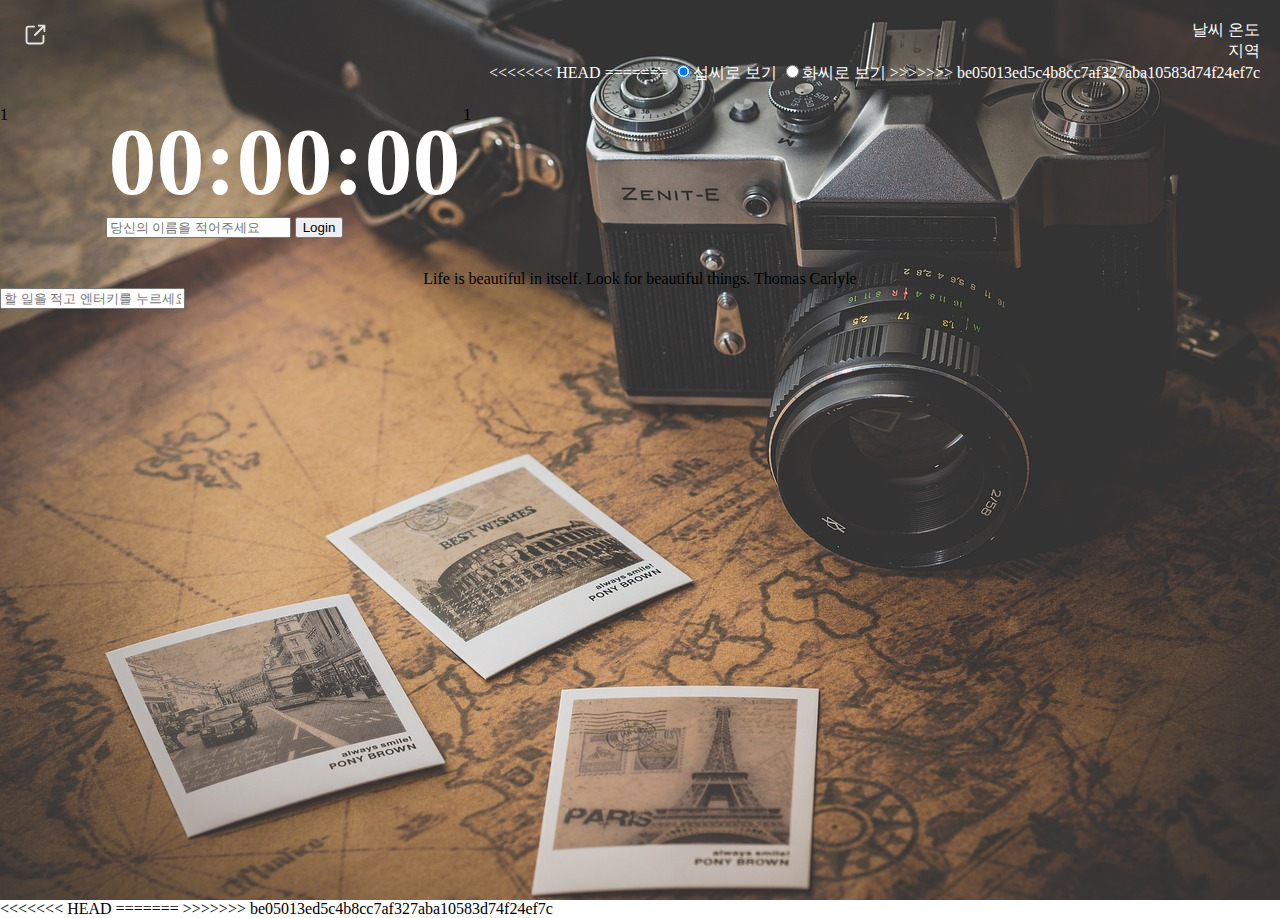
<file: index.html>
<!DOCTYPE html>
<html lang="en">
<head>
    <meta charset="UTF-8">
    <meta name="viewport" content="width=device-width, initial-scale=1.0">
    <link rel="stylesheet" href="style.css">
    <title>인덱스</title>
</head>
<body>
    <div id="main">
        <div id="container" class="container">

            <!-- 모달 -->
            <div id="linkaddModal" class="linkadd_modal" style="display: none;">
                <div class="modal-content">
                <!-- 모달 내용 -->
                    <div class="row">
                        <div>Creating a link</div>
                        <div class="close" onclick="closelinkaddModal()">&times;</div>
                    </div>
                    <div class="padding">Title</div>
                    <input id="title" class="padding" type="text" />
                    <div class="padding">Links</div>
                    <input id="link" class="padding" type="text" />
                    <div class="padding"><button onclick="submitlink()">눌러줄래?</button></div>
                </div>
            </div>

            <!-- 모달 -->
            <div id="myModal" class="link_modal" style="display: none;">
                <div class="modal-content">
                <!-- 모달 내용 -->
                    <div class="row">
                        <div onclick="openlinkaddModal()">링크 추가</div>
                        <div class="close" onclick="closeModal()">&times;</div>
                    </div>
                </div>
            </div>
            
            <!-- 링크 -->
            <div class="link" onclick="openModal()">
                <div class="link_svg">
                    <img src="svg/link.svg" alt="SVG Image" style="width: 30px; height: 30px; color: white;"/>
                </div>
                <ul id="link_ul">

                </ul>
            </div>


            <div></div>
            <div id="weather" class="weather">
                <span>날씨</span>
                <span>온도</span>
                <div>지역</div>
<<<<<<< HEAD
=======
                <input type="radio" id="temp"  value="celci" checked="checked">섭씨로 보기
                <input type="radio" id="temp"  value="fehren">화씨로 보기
>>>>>>> be05013ed5c4b8cc7af327aba10583d74f24ef7c
            </div>
            <div>1</div>
            <div>
                <div id="clock" class="clock"> 00:00:00 </div>
                <div>
                    <form id="Login" class="hidden">
                        <input type="text" id="name" placeholder="당신의 이름을 적어주세요" required maxlength="10">
                        <input type="submit" value="Login" />
                    </form>
                    <h1 id="h1" class="login"></h1>
                </div>
            </div>
            <div>1</div>
        </div>   


        <div id="quote" class="quote">
            <span>명언</span>
            <span>작가</span>
        </div>
        <!-- toDo 리스트 -->
        <form id="frmToDo">
            <input type="text" placeholder="할 일을 적고 엔터키를 누르세요." required />
        </form>

        <ul id="lstToDo">
            <!-- <li>
                <span>밥먹기</span>
            </li>
            <li>잠자기</li> -->
        </ul>
    </div> 

    <script src='js/script.js'></script>
    <script src='js/timer.js'></script>
    <script src='js/quotes.js'></script>
    <script src='js/background.js'></script>
    <script src='js/weather.js'></script>
    <script src="js/todo.js"></script>

</body>
<<<<<<< HEAD
<script>
    const TITLE_LINK = "titlelink";
    let Title_Link_array = []
    window.onload = function() {
        const lstitlelink = localStorage.getItem(TITLE_LINK);
        if(lstitlelink !== null) {
            const parseLstitlelink = JSON.parse(lstitlelink);
            Title_Link_array = parseLstitlelink
            parseLstitlelink.forEach(element => displaylinktitle(element));
        }
    }

    const displaylinktitle = (arg) => {
        const liqw = document.getElementById('link_ul'); // ul 요소 가져오기
        const li = document.createElement("li"); // li 요소 생성
        li.innerText = arg.title; // li 요소의 id 설정

        const span = document.createElement("span"); // span 요소 생성
        span.innerText = arg.link; // span 요소의 텍스트 내용 설정

        liqw.appendChild(li); // ul 요소에 li 요소 추가
        liqw.appendChild(span)
    }

    // 모달 열기
    function openModal() {
    const modal = document.getElementById('myModal');
    modal.style.display = 'block';
    }

    // 모달 닫기
    function closeModal() {
    const modal = document.getElementById('myModal');
    modal.style.display = 'none';
    }

    // 모달 외부 클릭 시 닫기
    window.onclick = function(event) {
    const modal = document.getElementById('myModal');
    if (event.target === modal) {
        modal.style.display = 'none';
    }
    }

    function openlinkaddModal() {
        const linkaddmodal = document.getElementById('linkaddModal');
        linkaddmodal.style.display = 'block';
        const modal = document.getElementById('myModal');
        modal.style.display = 'none';
    }

    // 모달 닫기
    function closelinkaddModal() {
        const linkaddmodal = document.getElementById('linkaddModal');
        linkaddmodal.style.display = 'none';
    }

    function submitlink() {
        const title_link = {
        title : document.querySelector("#linkaddModal #title").value,
        link : document.querySelector("#linkaddModal #link").value
        };
        Title_Link_array.push(title_link);
        localStorage.setItem(TITLE_LINK, JSON.stringify(Title_Link_array));
        displaylinktitle(title_link);
        document.querySelector("#linkaddModal #title").value = ''
        document.querySelector("#linkaddModal #link").value = ''
    }
</script>
</html>
=======
</html>
>>>>>>> be05013ed5c4b8cc7af327aba10583d74f24ef7c
</file>
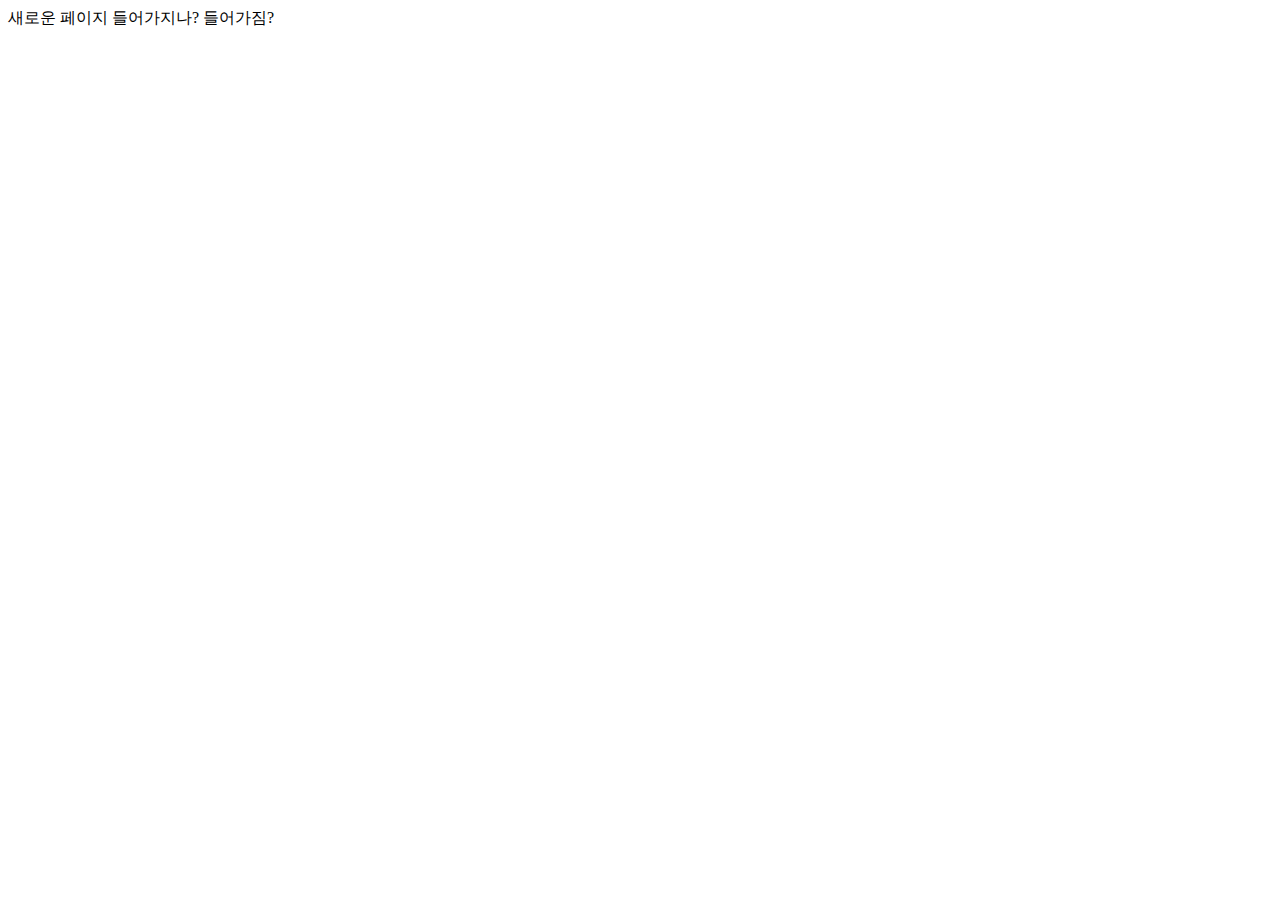
<file: jingon.html>
<!DOCTYPE html>
<html>
<head>
    <meta charset='utf-8'>
    <title>진곤 페이지</title>
    <meta name='viewport' content='width=device-width, initial-scale=1'>
</head>
<body>
    <div>
        새로운 페이지 들어가지나? 들어가짐?
    </div>
</body>
</html>
</file>
<file: style.css>
body {
    width: 100vw;
    height: 100vh;
    margin: 0;
}

.main {
    display: flex;
    flex-direction: column;
    width: 100%;
    height: 100%;
}

.container {
    display: grid;
    grid-template-rows: repeat(2, minmax(100px,auto));    
    grid-template-columns: repeat(3, minmax(100px,auto));
    grid-auto-flow: dense;
}

.link {
    padding: 20px 20px;
    font-size: 100%;
    font-weight: 500;
    color: white;
    display: flex;
    flex-direction: column;
    align-items: flex-start;
    filter: brightness(90%);
}

.link:hover {
    animation: blink 0.3s infinite alternate;
}
  
@keyframes blink {
    0% {
        filter: brightness(100%);
    }
    100% {
        filter: brightness(150%);
    }
}

.link_svg {
    text-align: center;
}

.padding {
    padding: 10px 0px;
}

.linkadd_modal {
    width: 300px;
    height: auto;
    position: fixed;
    background-color: white;
    top: 90px;
    left: 20px;
    padding: 20px;
    display: flex;
    z-index: 9999;
}

.link_modal {
    width: 300px;
    height: auto;
    position: fixed;
    background-color: white;
    top: 90px;
    left: 20px;
    padding: 20px;
    display: flex;
    z-index: 9998;
}

.modal-content {
    width: 100%;
}

.row {
    width: 100%;
    display: flex;
    flex-direction: row;
    justify-content: space-between;
}

.weather {
    font-size: 100%;
    text-align: right;
    font-weight: 500;
    color: white;
    padding: 20px 20px;
}

.clock {
    font-size:600%;
    text-align: center;
    font-weight: 750;
    color: white;
}

.login {
    font-size:300%;
    text-align: center;
    font-weight: 600;
    color: white;
}


.hidden {
    display: none;
}

img {
    width: 1500px;
    height: 1000px;
}

#quote {
    text-align: center;
}
</file>
